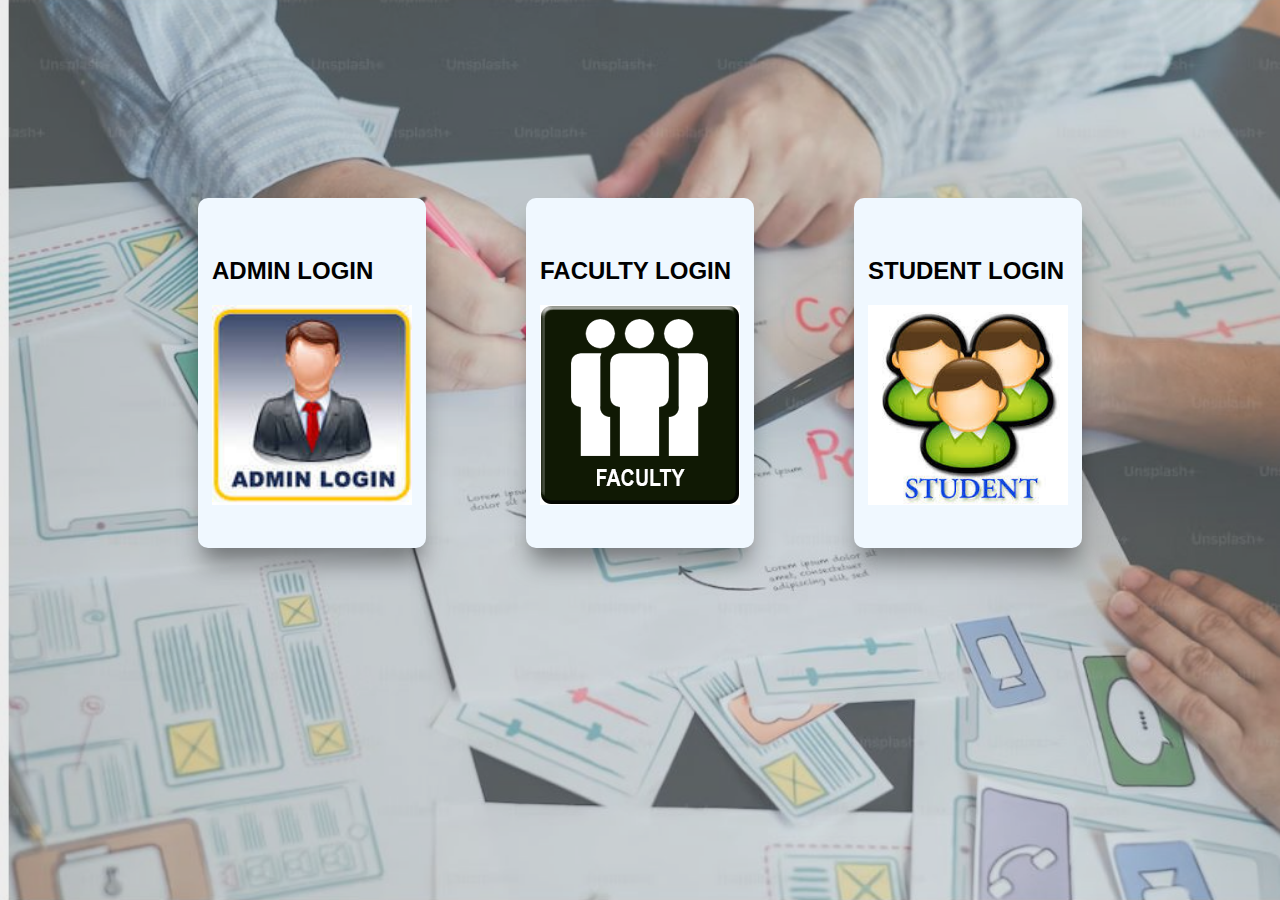
<file: index.html>
<!DOCTYPE html>
<html lang="en">
<head>
    <meta charset="UTF-8">
    <meta name="viewport" content="width=device-width, initial-scale=1.0">
    <title>Fully flexible slot based timetable generation system for students</title>
    <link rel="stylesheet" href="style.css">
</head>
<body>
    <div class="admin">
        <div class="form-body">
            <a  class="link" href="login.html" target="">
             <div class="title"> <h2>ADMIN LOGIN</h2><img class="image" src="admin.jpg" alt=""></div>
            
            </a>
        
        </div>

        </div>
    </div>
    <div class="admin">
        <div class="form-body">
            <a  class="link" href="login.html" target="">
             <div class="title"><h2> FACULTY LOGIN</h2><img  class="image" src="faculty.png" alt=""></div>
            
            </a>
             
        </div>

        </div>
    </div>
</div>
<div class="admin">
    <div class="form-body">
        <a  class="link" href="login.html" target="">
         <div class="title"><h2> STUDENT LOGIN</h2> <img  class= "image" src="student.jpg" alt=""></div>
        
         </a>
    </div>

    </div>
</div>
        
    
</body>
</html>
</file>
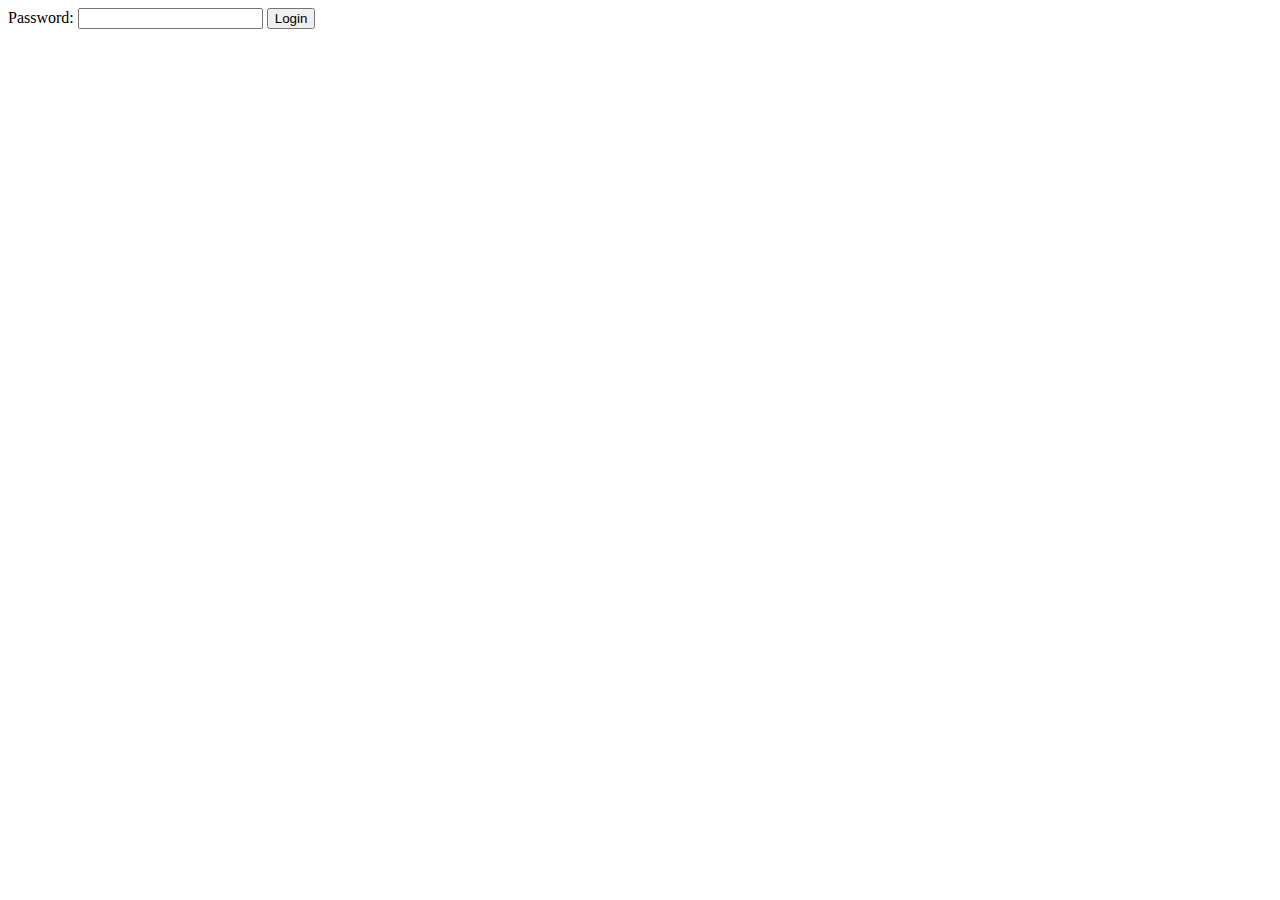
<file: 1.html>
<!DOCTYPE html>
<html>
<head>
  <title>Login Form</title>
</head>
<body>
  <form onsubmit="return validateForm()" method="post">
    <label for="password">Password:</label>
    <input type="password" id="password" name="password">
    <button type="submit">Login</button>
  </form>

  <script>
    function validateForm() {
  var password = document.getElementById("password").value;
  var passwordPattern = /^(?=.*[A-Z])(?=.*[a-z])(?=.*\d)(?=.*[!@#$%^&*]).{8,}$/;

  if (!password.match(passwordPattern)) {
    alert("Password must contain at least 8 characters, including uppercase, lowercase, digits, and special characters.");
    return false; // Prevent form submission
  }

  // Password format is valid, allow form submission
  return true;
}
  </script>
</body>
</html>
</file>
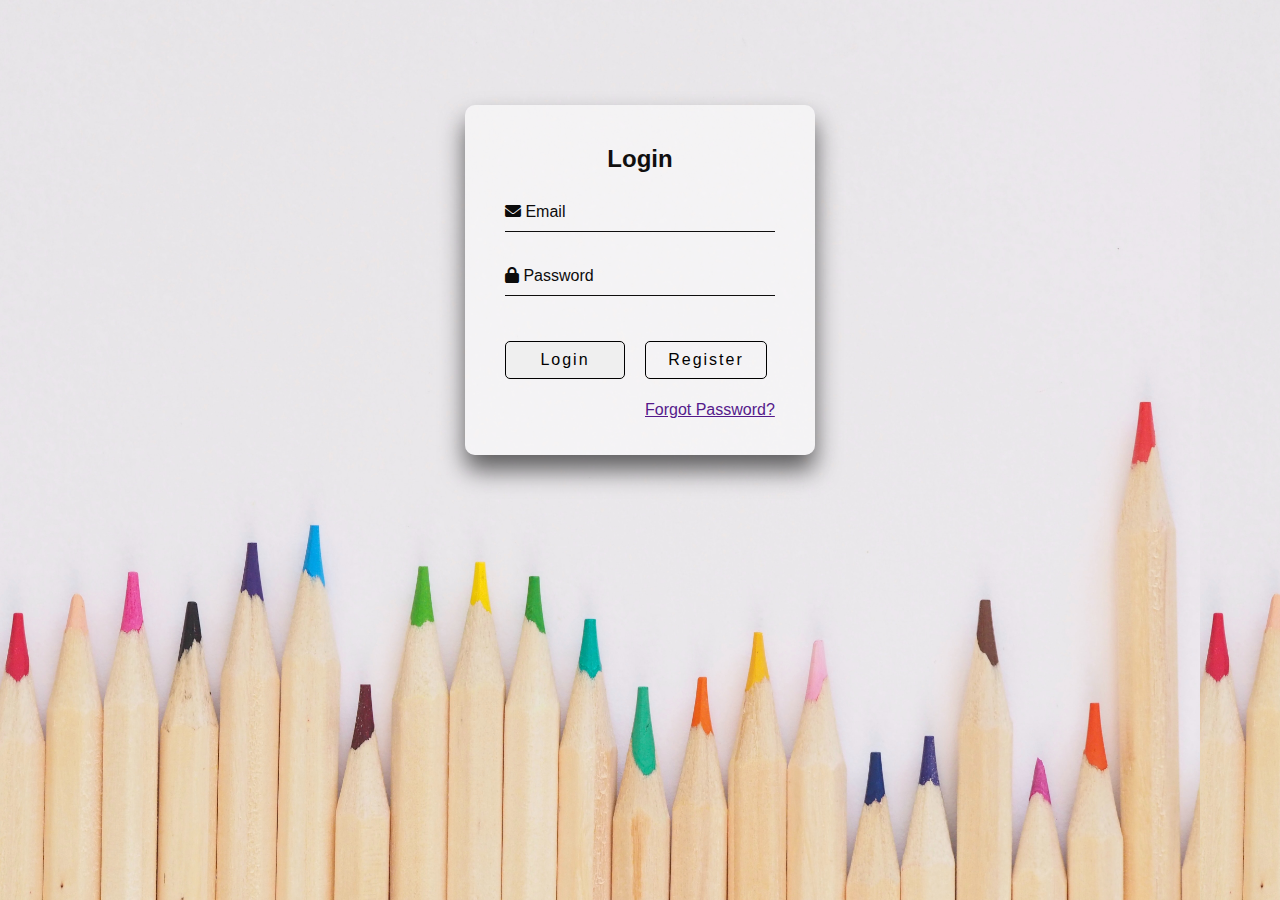
<file: login.html>
<!DOCTYPE html>
<html lang="en">
<head>
    <meta charset="UTF-8">
    <meta name="viewport" content="width=device-width, initial-scale=1.0">
    <title>Timetable</title>
    <link rel="stylesheet" href="index.css">
    <link rel="stylesheet" href="https://cdnjs.cloudflare.com/ajax/libs/font-awesome/6.0.0-beta3/css/all.min.css">

</head>
<body>
  <div class="background">
    <div class="login-box">
        <h2>  Login</h2>
        <form onsubmit="return validateForm()" method="post">
          <div class="user-box">
            <input type="text" name="" required>
            <label for="email"><i class="fa fa-envelope"></i> Email </label>
          </div>
          <div class="user-box">
            <input type="password" name="password" required>
            <label for="password"><i class="fa fa-lock"></i> Password</label>
          </div>
          <div class="button">
          <!-- <a class="login_button" href="#">
            
            Login
          </a> --><input type="submit" value="Login" onclick="validateLoginForm()" class="login_button">
          <a class="signup_button" href="signup.html">
            
            Register
          </a>
          </div>
          <div class="forget"><a href="">Forgot Password?</a></div>
          <!-- <div class="form-switch">
            <p>Don't have an account?   <a href="signup.html">Sign up</a></p>
          </div>
       -->
        </form>
      </div>
    </div>

   
    
</body>
</html>
</file>
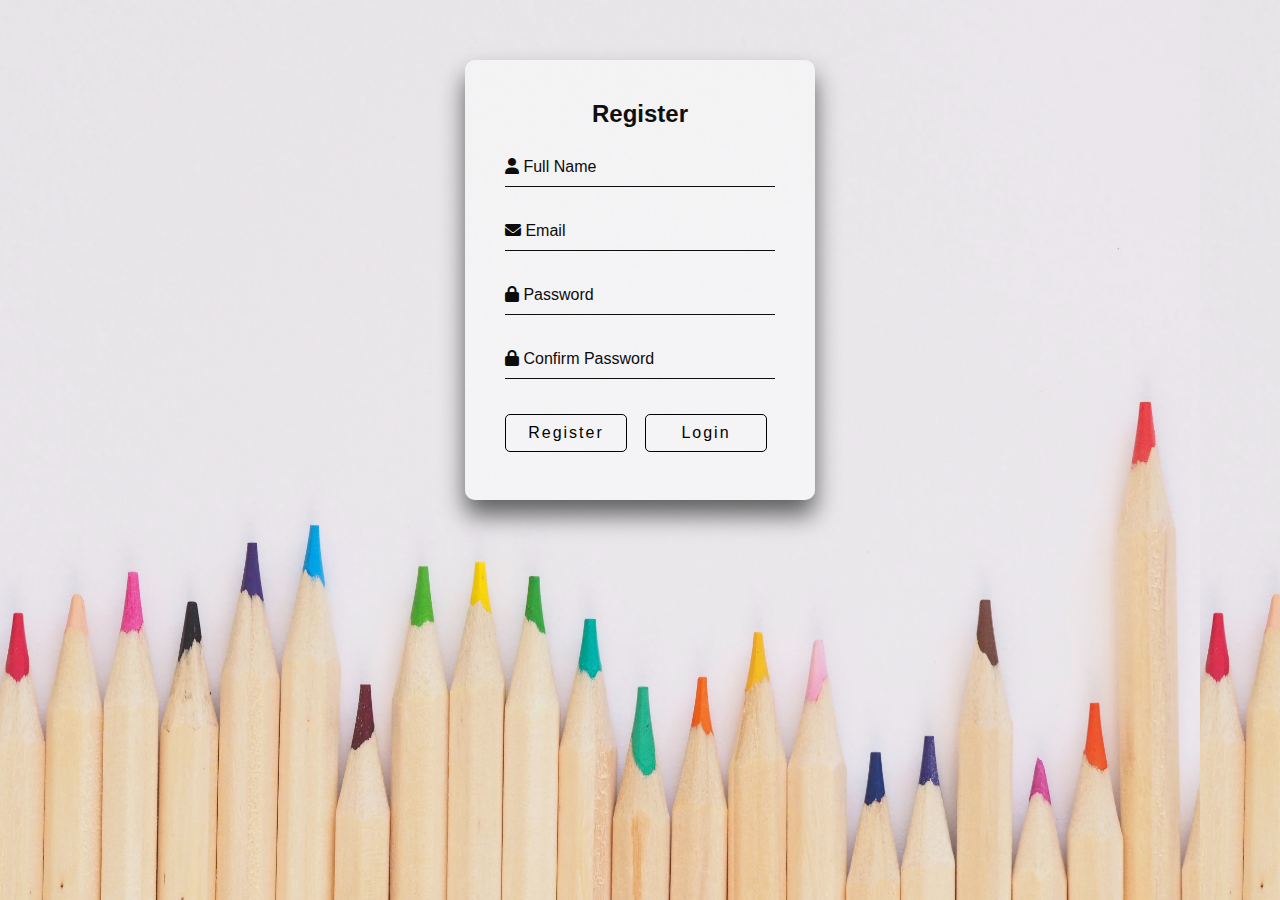
<file: signup.html>
<!DOCTYPE html>
<html lang="en">
<head>
    <meta charset="UTF-8">
    <meta name="viewport" content="width=device-width, initial-scale=1.0">
    <title>Timetable</title>
    <link rel="stylesheet" href="signup.css">
    <link rel="stylesheet" href="https://cdnjs.cloudflare.com/ajax/libs/font-awesome/6.0.0-beta3/css/all.min.css">

</head>
<body>
  <div class="background">
    <div class="login-box">
        <h2>  Register </h2>
        <form>
          <div class="user-box">
            <input type="text" name="" required="">
            <label for="full-name"><i class="fa fa-user"></i> Full Name</label>
          </div>
          <div class="user-box">
            <input type="text" name="" required="">
            <label for="email"><i class="fa fa-envelope"></i> Email</label>
          </div>
          <div class="user-box">
            <input type="password" name="" required="">
            <label for="password"><i class="fa fa-lock"></i> Password</label>
          </div>
          <div class="user-box">
            <input type="password" name="" required="">
            <label for="confirm-password"><i class="fa fa-lock"></i> Confirm Password</label>
          </div>
          <div class="button">
          <a class="register_button" href="#">
            
          Register
          </a>
          <a class="login_button" href="login.html">
            
            Login
          </a>
          </div>
          <!-- <div class="forget"><a href="">Forgot Password?</a></div> -->
          <!-- <div class="form-switch">
            <p>Don't have an account?   <a href="signup.html">Sign up</a></p>
          </div>
       -->
        </form>
      </div>
    </div>
    
</body>
</html>
</file>
<file: style.css>
*
*::before,
*::after {
  box-sizing: border-box;
  -webkit-box-sizing: border-box;
}
html,
body,
input,
button {
  font-family: 'Muli', sans-serif, -apple-system, BlinkMacSystemFont, "Helvetica Neue", Helvetica, sans-serif;
  outline: none;
}
body {
    margin: 0;
    padding: 0;
    color: #222222;
    /* background-color: #2a9df4; */
    background-image: url("imge1.png");
    background-color: rgba(121, 121, 121, 0.445);
    background-size: cover;
    background-repeat: no-repeat;
    background-position: center;
    background-attachment:fixed;
    padding: 20px;
    overflow-x: hidden;
    display: flex;
    justify-content: center;
    align-items: center;
    margin: 10%;
    

    
    
    
  }
  .admin{
    height:350px;
    width: 1000px;
    display: flex;
    justify-content: space-evenly;
    background-color: aliceblue;
    margin: 50px;
    align-items: center;
    border-radius: 10px;
    overflow: hidden;
    box-shadow: 0 20px 25px -5px rgba(0, 0, 0, 0.389), 0 10px 10px -5px rgba(0, 0, 0, 0.04);
    opacity: 1;
    position :sticky;
    top:10px;
  
    
  
    
     
  }
 .image{
  height:200px;
  width: 200px;
 }
 .link{
  text-decoration: none;
  color: black;
 }
</file>
<file: index.css>
body{
    margin:0px;
    background-image : url(image1.jpg) ;
    background-size:contain;
    overflow: hidden;
    position: relative;
    
    
    
   
.background{
  height:559px;
  /* opacity:.6; */
  z-index: 1;
  

  
}
   
}
html {
    height: 100%;
    padding:0px;
    margin: 0px;
    
    color: rgb(51, 51, 51);
    
  }
  body {
    margin:0;
    padding:0;
    font-family: sans-serif;
    /* background: linear-gradient(#141e30, #243b55); */
  }
  
  .login-box {
    
   
    position: absolute;
    top: 50%;
    left: 50%;
    width: 350px;
    height:350px;
    padding: 40px;
    transform: translate(-50%, -50%);
    background: rgba(255, 255, 255, 0.5);
    box-sizing: border-box;
    box-shadow: 0 15px 25px rgba(0,0,0,.6);
    border-radius: 10px;
    z-index: 5;
    
  }
  .button{
    display:flex;
    justify-content: space-between;
  }
  
  .login-box h2 {
    margin: 0 0 20px;
    padding: 0;
    color: #100f0f;
    text-align: center;
  }
  
  .login-box .user-box {
    position: relative;
  }
  
  .login-box .user-box input {
    width: 100%;
    padding: 10px 0;
    font-size: 16px;
    color: #111111;
    margin-bottom: 25px;
    border: none;
    border-bottom: 1px solid #0f0e0e;
    outline: none;
    background: transparent;
  }
  .login-box .user-box label {
    position: absolute;
    top:0;
    left: 0;
    padding: 10px 0;
    font-size: 16px;
    color: #0c0c0c;
    pointer-events: none;
    transition: .5s;
    
  }
  
  .login-box .user-box input:focus ~ label,
  .login-box .user-box input:valid ~ label {
    top: -20px;
    left: 0;
    color: black;
    font-size: 12px;
  }
  
  .login-box form .login_button { position: absolute;
    
    
    
   

   margin:20;
   margin-top: 20px;
   width: 120px;
    padding: 9px 20px;
    color: black;
    border:1px  solid black;
    border-radius:5px ;
    font-size: 16px;
    text-decoration: none;
    /* text-transform:initial; */
    overflow:hidden ;
    transition: .5s;
    text-align: center;
    letter-spacing: 2px;
    
   
    
  }
  
  .login-box .login_button:hover {
    background: rgb(65, 62, 62);
    color: #fff;
    border-radius: 5px;
    /* box-shadow: 0 0 5px #03e9f4,
                0 0 25px #03e9f4,
                0 0 50px #03e9f4,
                0 0 100px #03e9f4; */
  }
  .login-box form .signup_button { position: absolute;
    
    
    
   

    margin-left: 140px;
    margin-top: 20px;
    width: 80px;
     padding: 9px 20px;
     color: black;
     border:1px  solid black;
     border-radius:5px ;
     font-size: 16px;
     text-decoration: none;
     /* text-transform:initial; */
     overflow: hidden;
     transition: .5s;
     text-align: center;
     letter-spacing: 2px;
    
     
   }
   
   .login-box .signup_button:hover {
     background: rgb(65, 62, 62);
     color: #fff;
     border-radius: 5px;
     /* box-shadow: 0 0 5px #03e9f4,
                 0 0 25px #03e9f4,
                 0 0 50px #03e9f4,
                 0 0 100px #03e9f4; */
   }
  .forget{
    margin-left: 140px;
    margin-top: 80px;
  }
  .form-switch{
    color: black;
    margin-top:20px;
    margin-left: 12px;
  }
  p{
    color:black;
  }
</file>
<file: signup.css>
body{
    margin:0px;
    background-image : url(image1.jpg) ;
    background-size:contain;
    overflow: hidden;
    position: relative;
    
    
    
   
.background{
  height:559px;
  /* opacity:.6; */
  z-index: 1;
  

  
}
   
}
html {
    height: 100%;
    padding:0px;
    margin: 0px;
    
    color: rgb(51, 51, 51);
    
  }
  body {
    margin:0;
    padding:0;
    font-family: sans-serif;
    /* background: linear-gradient(#141e30, #243b55); */
  }
  
  .login-box {
    
   
    position: absolute;
    top: 50%;
    left: 50%;
    width: 350px;
    height:440px;
    padding: 40px;
    transform: translate(-50%, -50%);
    background: rgba(255, 255, 255, 0.5);
    box-sizing: border-box;
    box-shadow: 0 15px 25px rgba(0,0,0,.6);
    border-radius: 10px;
    z-index: 5;
    
  }
  .button{
    display:flex;
    justify-content: space-between;
  }
  
  .login-box h2 {
    margin: 0 0 20px;
    padding: 0;
    color: #100f0f;
    text-align: center;
  }
  
  .login-box .user-box {
    position: relative;
  }
  
  .login-box .user-box input {
    width: 100%;
    padding: 10px 0;
    font-size: 16px;
    color: #111111;
    margin-bottom: 25px;
    border: none;
    border-bottom: 1px solid #0f0e0e;
    outline: none;
    background: transparent;
  }
  .login-box .user-box label {
    position: absolute;
    top:0;
    left: 0;
    padding: 10px 0;
    font-size: 16px;
    color: #0c0c0c;
    pointer-events: none;
    transition: .5s;
    
  }
  
  .login-box .user-box input:focus ~ label,
  .login-box .user-box input:valid ~ label {
    top: -20px;
    left: 0;
    color: black;
    font-size: 12px;
  }
  
  .login-box form .register_button { position: absolute;
    
    
    
   

   margin:20;
   margin-top: 10px;
   width: 80px;
    padding: 9px 20px;
    color: black;
    border:1px  solid black;
    border-radius:5px ;
    font-size: 16px;
    text-decoration: none;
    /* text-transform:initial; */
    overflow: hidden;
    transition: .5s;
    text-align: center;
    letter-spacing: 2px;
   
    
  }
  
  .login-box .register_button:hover {
    background: rgb(65, 62, 62);
    color: #fff;
    border-radius: 5px;
    /* box-shadow: 0 0 5px #03e9f4,
                0 0 25px #03e9f4,
                0 0 50px #03e9f4,
                0 0 100px #03e9f4; */
  }
  .login-box form .login_button { position: absolute;
    
    
    
   

    margin-left: 140px;
    margin-top: 10px;
    width: 80px;
     padding: 9px 20px;
     color: black;
     border:1px  solid black;
     border-radius:5px ;
     font-size: 16px;
     text-decoration: none;
     /* text-transform:initial; */
     overflow: hidden;
     transition: .5s;
     text-align: center;
     letter-spacing: 2px;
    
     
   }
   
   .login-box .login_button:hover {
     background: rgb(65, 62, 62);
     color: #fff;
     border-radius: 5px;
     /* box-shadow: 0 0 5px #03e9f4,
                 0 0 25px #03e9f4,
                 0 0 50px #03e9f4,
                 0 0 100px #03e9f4; */
   }
  .forget{
    margin-left: 140px;
    margin-top: 80px;
  }
  .form-switch{
    color: black;
    margin-top:20px;
    margin-left: 12px;
  }
  p{
    color:black;
  }
</file>
